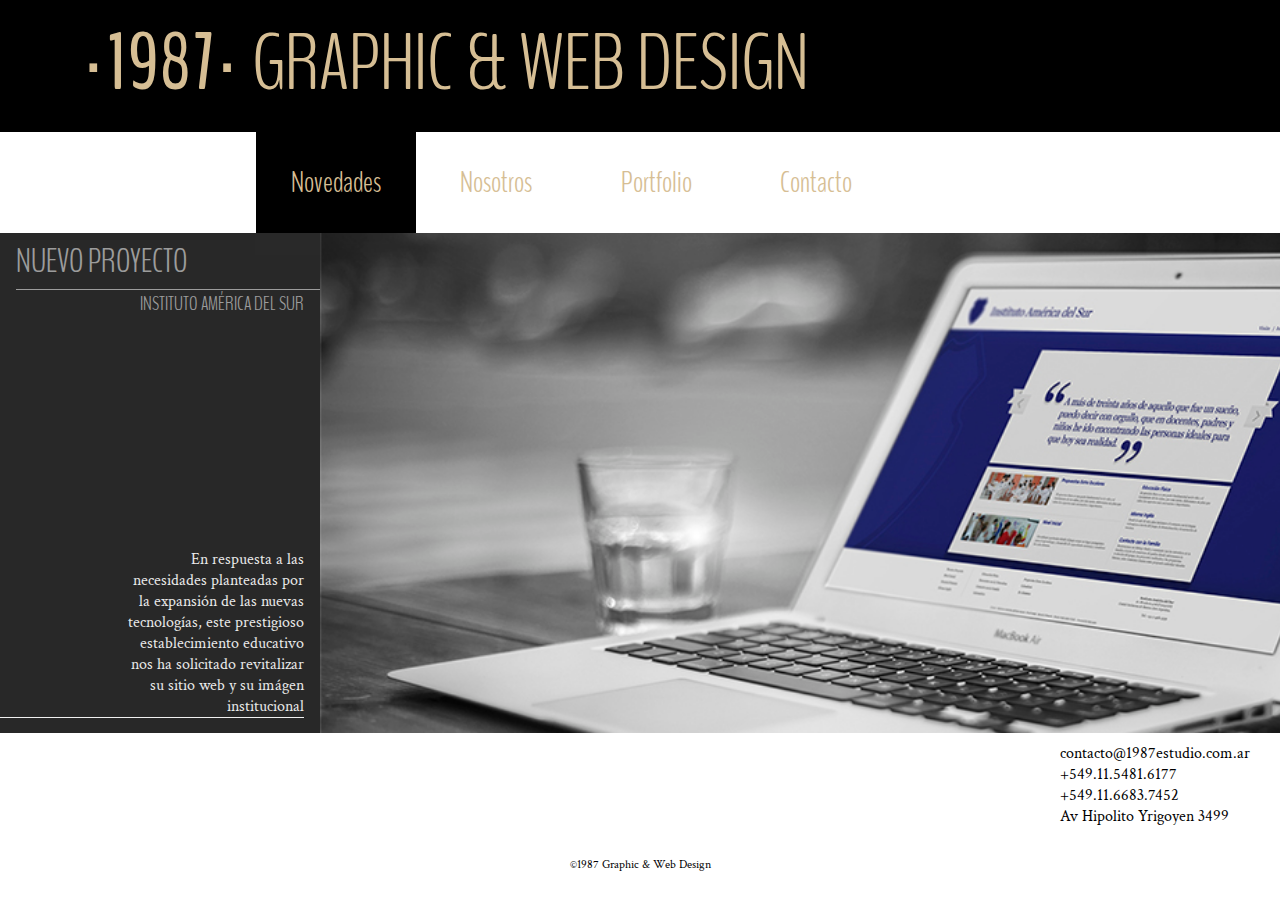
<file: index.html>
<!DOCTYPE html PUBLIC "-//W3C//DTD XHTML 1.0 Strict//EN" "http://www.w3.org/TR/xhtml1/DTD/xhtml1-strict.dtd">
<html xmlns="http://www.w3.org/1999/xhtml" lang="es">
	<head>
		<meta http-equiv="Content-Type" content="text/html; charset=UTF-8" />
		<link rel="stylesheet" type="text/css" media="screen" href="css/style.css"/>
		<script type="text/javascript" src="js/jquery-1.10.2.min.js"></script>
		<script type="text/javascript" src="js/script.js"></script>
		<link href='http://fonts.googleapis.com/css?family=BenchNine:400,300,700' rel='stylesheet' type='text/css'>
		<link href='http://fonts.googleapis.com/css?family=Crimson+Text:400,600,700' rel='stylesheet' type='text/css'>
	</head>
	<body>

		<div id="header">
			<div class="encabezado">
				<strong> &middot;1987&middot;</strong> GRAPHIC & WEB DESIGN
			</div>
			<div id="navigation">
				<a id="novedades" class="linkNavegacion seleccionado" href="index.html"> Novedades </a>

				<a id="nosotros" class="linkNavegacion" href="nosotros.html">Nosotros</a>

				<a id="Portfolio" class="linkNavegacion" href="portfolio.html">Portfolio</a>

				<a id="Contacto" class="linkNavegacion" href="contacto.html">Contacto</a>

			</div>
		</div>
		<div id="cuerpo">
			<div class="cuartoNegroTransparente">
				<h1>NUEVO PROYECTO</h1>
				<h2>INSTITUTO AMÉRICA DEL SUR</h2>
				<div class="detalleProyecto">
					<p>
						En respuesta a las necesidades planteadas por la expansión de las nuevas tecnologías,
						este prestigioso establecimiento educativo nos ha solicitado revitalizar su sitio web
						y su imágen institucional
					</p>
				</div>
			</div>
			<div class="contenidoPrincipal" id="nuevoProyecto"></div>
		</div>
		<div id="footer">
			<div id="datos">
				<p>
					contacto@1987estudio.com.ar
				</p>
				<p>
					+549.11.5481.6177
				</p>
				<p>
					+549.11.6683.7452
				</p>
				<p>
					Av Hipolito Yrigoyen 3499
				</p>
			</div>
			<div id="copyright">
				&copy;1987 Graphic & Web Design
			</div>
		</div>

	</body>

</html>
</file>
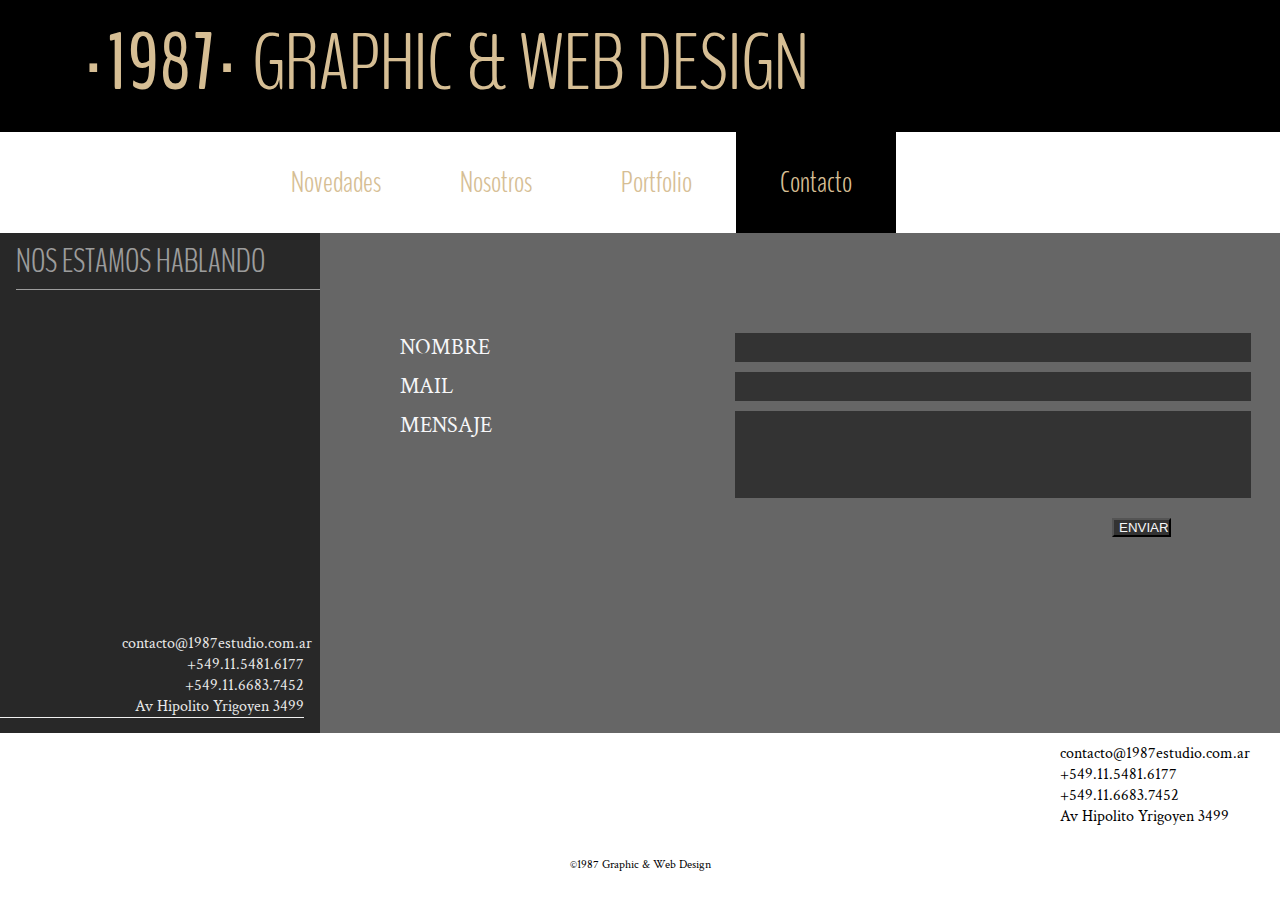
<file: contacto.html>
<!DOCTYPE html PUBLIC "-//W3C//DTD XHTML 1.0 Strict//EN" "http://www.w3.org/TR/xhtml1/DTD/xhtml1-strict.dtd">
<html xmlns="http://www.w3.org/1999/xhtml" lang="es">
	<head>
		<meta http-equiv="Content-Type" content="text/html; charset=UTF-8" />
		<link rel="stylesheet" type="text/css" media="screen" href="css/style.css"/>
		<script type="text/javascript" src="js/jquery-1.10.2.min.js"></script>
		<script type="text/javascript" src="js/script.js"></script>
		<link href='http://fonts.googleapis.com/css?family=BenchNine:400,300,700' rel='stylesheet' type='text/css'>
		<link href='http://fonts.googleapis.com/css?family=Crimson+Text:400,600,700' rel='stylesheet' type='text/css'>
	</head>
	<body>

		<div id="header">
			<div class="encabezado">
				<strong> &middot;1987&middot;</strong> GRAPHIC & WEB DESIGN
			</div>
			<div id="navigation">
				<a id="novedades" class="linkNavegacion " href="index.html"> Novedades </a>

				<a id="nosotros" class="linkNavegacion" href="nosotros.html">Nosotros</a>

				<a id="Portfolio" class="linkNavegacion" href="portfolio.html">Portfolio</a>

				<a id="Contacto" class="linkNavegacion seleccionado" href="contacto.html">Contacto</a>

			</div>
		</div>

		<div id="cuerpo" class="grupo">
			<div class="cuartoNegroTransparente grupo">
				<h1>NOS ESTAMOS HABLANDO</h1>
				<div class="detalleProyecto">

					<p>
						contacto@1987estudio.com.ar
					</p>
					<p>
						+549.11.5481.6177
					</p>
					<p>
						+549.11.6683.7452
					</p>
					<p>
						Av Hipolito Yrigoyen 3499
					</p>

				</div>
			</div>
			<div id="wrapperContacto" class="contenidoPrincipal">
				<form class="formContacto" name="formu" id="formu" method="post" >
					<div id="camposWrapper">
						<div class="campoFormulario">
							<label for="nombre" class="requerido">NOMBRE</label>
							<input id="nombre" type="text" tabindex="31">
						</div>
						<div class="campoFormulario">
							<label for="mail" class="requerido">MAIL</label>
							<input id="mail" type="email" tabindex="34">
						</div>
						<div class="campoFormulario ">
							<label for="consulta" class="requerido">MENSAJE</label>
							<textarea id="consulta" class="campoFormTextArea" name="consulta" cols="50" rows="3" tabindex="35" ></textarea>
						</div>
					</div>

					<input type="button" value="ENVIAR" id="manda" name="manda" onclick="javascript:mandarMail();" class="btnEnviar" tabindex="36">

				</form>
			</div>

		</div>
		</div>

		<div id="footer">
			<div id="datos">
				<p>
					contacto@1987estudio.com.ar
				</p>
				<p>
					+549.11.5481.6177
				</p>
				<p>
					+549.11.6683.7452
				</p>
				<p>
					Av Hipolito Yrigoyen 3499
				</p>
			</div>
			<div id="copyright">
				&copy;1987 Graphic & Web Design
			</div>
		</div>

	</body>

</html>
</file>
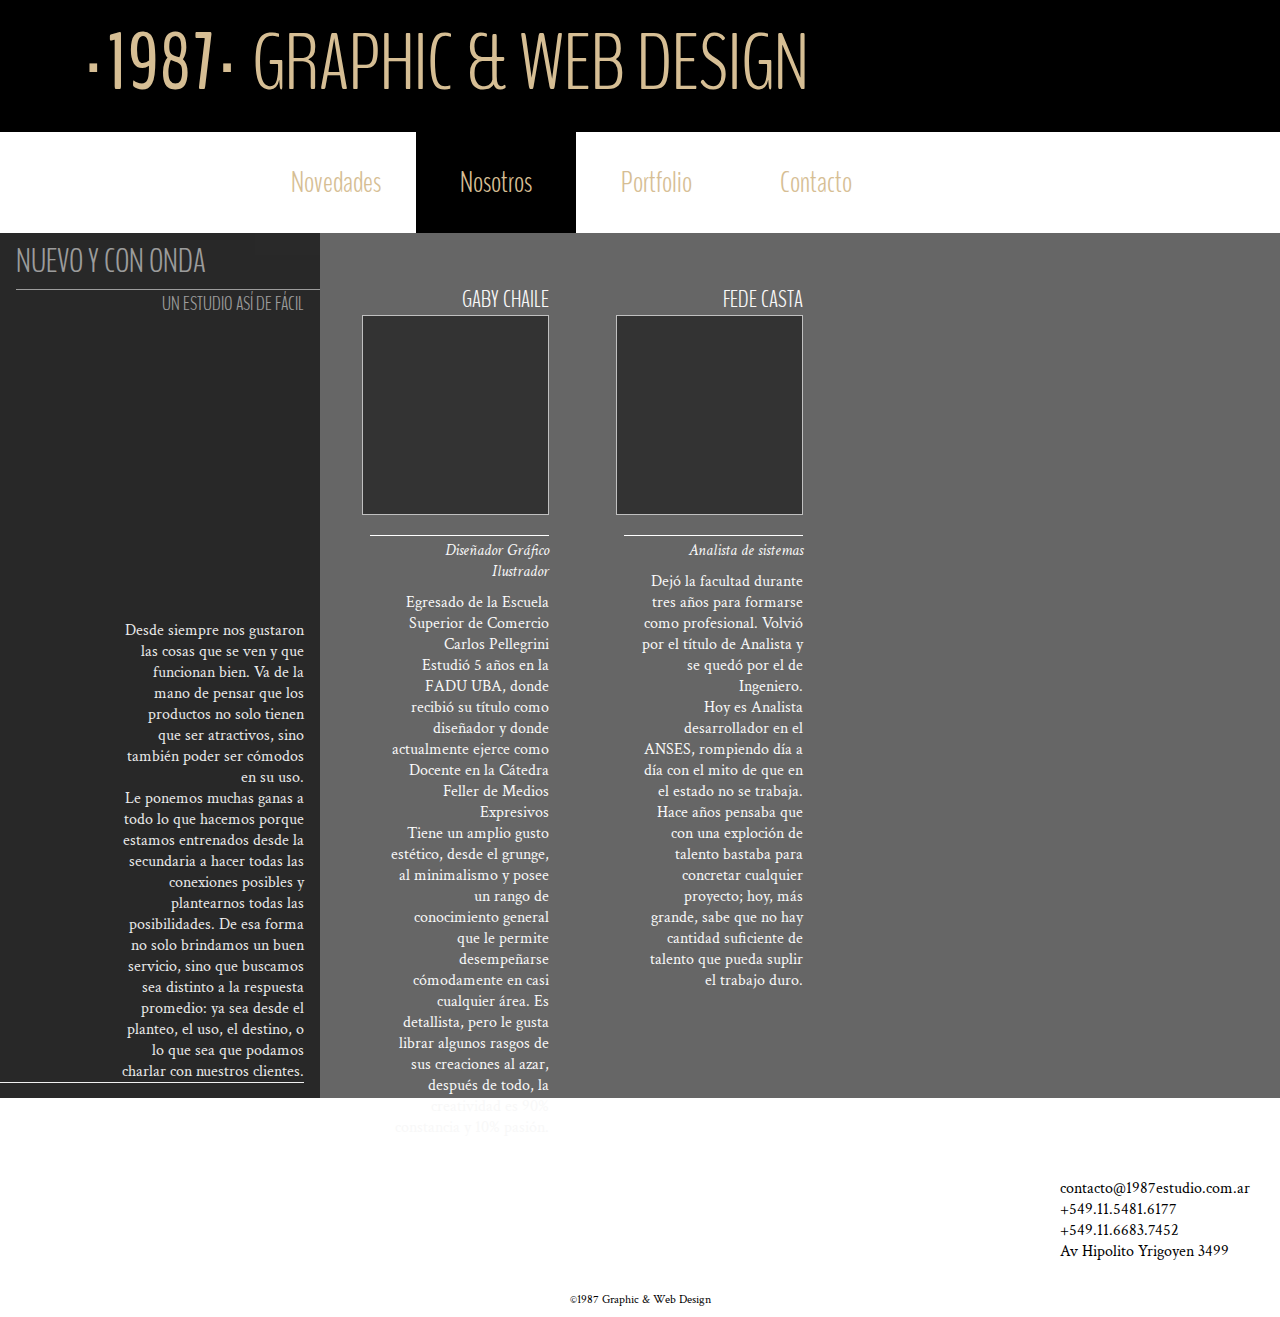
<file: nosotros.html>
<!DOCTYPE html PUBLIC "-//W3C//DTD XHTML 1.0 Strict//EN" "http://www.w3.org/TR/xhtml1/DTD/xhtml1-strict.dtd">
<html xmlns="http://www.w3.org/1999/xhtml" lang="es">
	<head>
		<meta http-equiv="Content-Type" content="text/html; charset=UTF-8" />
		<link rel="stylesheet" type="text/css" media="screen" href="css/style.css"/>
		<script type="text/javascript" src="js/jquery-1.10.2.min.js"></script>
		<script type="text/javascript" src="js/script.js"></script>
		<link href='http://fonts.googleapis.com/css?family=BenchNine:400,300,700' rel='stylesheet' type='text/css'>
		<link href='http://fonts.googleapis.com/css?family=Crimson+Text:400,600,700' rel='stylesheet' type='text/css'>
	</head>
	<body>

		<div id="header">
			<div class="encabezado">
				<strong> &middot;1987&middot;</strong> GRAPHIC & WEB DESIGN
			</div>
			<div id="navigation">
				<a id="novedades" class="linkNavegacion " href="index.html"> Novedades </a>

				<a id="nosotros" class="linkNavegacion seleccionado" href="nosotros.html">Nosotros</a>

				<a id="Portfolio" class="linkNavegacion" href="portfolio.html">Portfolio</a>

				<a id="Contacto" class="linkNavegacion" href="contacto.html">Contacto</a>

			</div>
		</div>
		<div id="cuerpo" >
			<div class="cuartoNegroTransparente">
				<h1>NUEVO Y CON ONDA</h1>
				<h2>UN ESTUDIO ASÍ DE FÁCIL</h2>
				<div class="detalleProyecto">
					<p>
						Desde siempre nos gustaron las cosas que se ven y que funcionan bien. Va de la mano de pensar que los productos no solo tienen que ser atractivos, sino también poder ser cómodos en su uso.
					</p>
					<p>
						Le ponemos muchas ganas a todo lo que hacemos porque estamos entrenados desde la secundaria a hacer todas las conexiones posibles y plantearnos todas las posibilidades. De esa forma no solo brindamos un buen servicio, sino que buscamos sea distinto a la respuesta promedio: ya sea desde el planteo, el uso, el destino, o lo que sea que podamos charlar con nuestros clientes.
					</p>					
				</div>
			</div>
			<div id="wrapperMiembros" class="contenidoPrincipal">
				<div class="miembro">
					<h1 class="nombre">GABY CHAILE</h1>
					<img class="foto" />
					<div class="credenciales">
						<p>
							Diseñador Gráfico
						</p>
						<p>
							Ilustrador
						</p>
					</div>
					<div class="cv">
						<p>
							Egresado de la Escuela Superior de Comercio Carlos Pellegrini
						</p>
						<p>
							Estudió 5 años en la FADU UBA, donde recibió su título como diseñador y
							donde actualmente ejerce como Docente en la Cátedra Feller de Medios Expresivos
						</p>
						<p>
							Tiene un amplio gusto estético, desde el grunge, al minimalismo y posee un rango de conocimiento general que le permite desempeñarse cómodamente en casi cualquier área.
							Es detallista, pero le gusta librar algunos rasgos de sus creaciones al azar, después de todo, la creatividad es 90% constancia y 10% pasión.
						</p>

					</div>
				</div>
				<div class="miembro">
					<h1 class="nombre">FEDE CASTA</h1>
					<img class="foto" />
					<div class="credenciales">
						<p>
							Analista de sistemas
						</p>
					</div>
					<div class="cv">
						<p>
							Dejó la facultad durante tres años para formarse como profesional. Volvió por el título de Analista y se quedó por el de Ingeniero.
						</p>
						<p>Hoy es Analista desarrollador en el ANSES, rompiendo día a día con el mito de que en el estado no se trabaja.</p>
						<p>
							Hace años pensaba que con una exploción de talento bastaba para concretar cualquier proyecto; hoy, más grande, sabe que no hay 
							cantidad suficiente de talento que pueda suplir el trabajo duro.
						</p>

					</div>
				</div>
			</div>
		</div>

		<div id="footer">
			<div id="datos">
				<p>
					contacto@1987estudio.com.ar
				</p>
				<p>
					+549.11.5481.6177
				</p>
				<p>
					+549.11.6683.7452
				</p>
				<p>
					Av Hipolito Yrigoyen 3499
				</p>
			</div>
			<div id="copyright">
				&copy;1987 Graphic & Web Design
			</div>
		</div>

	</body>

</html>
</file>
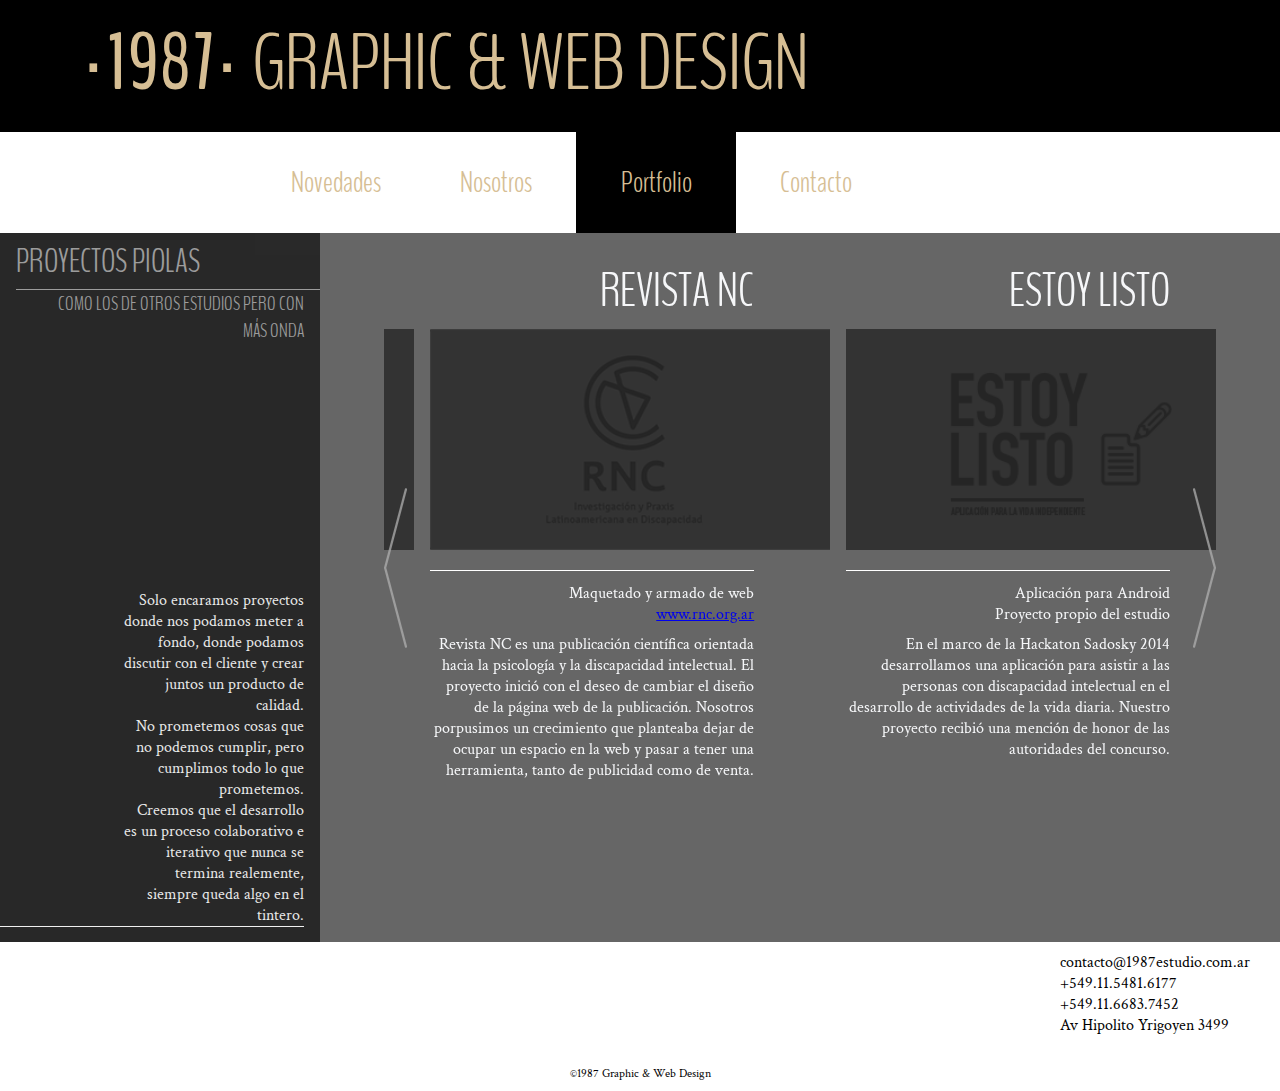
<file: portfolio.html>
<!DOCTYPE html PUBLIC "-//W3C//DTD XHTML 1.0 Strict//EN" "http://www.w3.org/TR/xhtml1/DTD/xhtml1-strict.dtd">
<html xmlns="http://www.w3.org/1999/xhtml" lang="es">
	<head>
		<meta http-equiv="Content-Type" content="text/html; charset=UTF-8" />
		<link rel="stylesheet" type="text/css" media="screen" href="css/style.css"/>
		<link rel="stylesheet" type="text/css" href="css/slick.css"/>
		<script type="text/javascript" src="js/jquery-1.10.2.min.js"></script>
		<script type="text/javascript" src="js/jquery.leanModal.min.js"></script>
		<script type="text/javascript" src="js/slick.js"></script>
		<script type="text/javascript" src="js/script.js"></script>

		<link href='http://fonts.googleapis.com/css?family=BenchNine:400,300,700' rel='stylesheet' type='text/css'>
		<link href='http://fonts.googleapis.com/css?family=Crimson+Text:400,600,700' rel='stylesheet' type='text/css'>
	</head>
	<body>

		<div id="header">
			<div class="encabezado">
				<strong> &middot;1987&middot;</strong> GRAPHIC & WEB DESIGN
			</div>
			<div id="navigation">
				<a id="novedades" class="linkNavegacion " href="index.html"> Novedades </a>

				<a id="nosotros" class="linkNavegacion" href="nosotros.html">Nosotros</a>

				<a id="Portfolio" class="linkNavegacion seleccionado" href="portfolio.html">Portfolio</a>

				<a id="Contacto" class="linkNavegacion" href="contacto.html">Contacto</a>

			</div>
		</div>

		<div id="cuerpo" >
			<div class="cuartoNegroTransparente">
				<h1>PROYECTOS PIOLAS</h1>
				<h2>COMO LOS DE OTROS ESTUDIOS PERO CON MÁS ONDA</h2>
				<div class="detalleProyecto">

					<p>
						Solo encaramos proyectos donde nos podamos meter a fondo, donde podamos discutir con el cliente y crear juntos un producto de calidad.
					</p>
					<p>
						No prometemos cosas que no podemos cumplir, pero cumplimos todo lo que prometemos.
					</p>
					<p>
						Creemos que el desarrollo es un proceso colaborativo e iterativo que nunca se termina realemente, siempre queda algo en el tintero.
					</p>

				</div>
			</div>
			<div id="wrapperPortfolio" class="contenidoPrincipal">
				<div class="carrouselBN">
					<div class="proyecto masDetalle" href="#wrapperDetalleProyectos" indice="0">
						<h3>REVISTA NC</h3><div class="rnc" ></div>
						<span class="separator"></span>
						<p>
							Maquetado y armado de web
							<br />
							<a href="www.rnc.org.ar" target="_blank"> www.rnc.org.ar</a>
						</p>
						<p>
							Revista NC es una publicación científica orientada hacia la psicología y la discapacidad intelectual.
							El proyecto inició con el deseo de cambiar el diseño de la página web de la publicación. Nosotros porpusimos un crecimiento que planteaba dejar de ocupar un espacio en la web y pasar a tener una herramienta, tanto de publicidad como de venta.
						</p>
					</div>
					<div class="proyecto masDetalle" href="#wrapperDetalleProyectos" indice="1">
						<h3>ESTOY LISTO</h3>
						<div class="el"></div>
						<span class="separator"></span>
						<p>
							Aplicación para Android
							<br />
							Proyecto propio del estudio
						</p>
						<p>
							En el marco de la Hackaton Sadosky 2014 desarrollamos una aplicación para asistir a las personas con discapacidad intelectual en el desarrollo de actividades de la vida diaria. Nuestro proyecto recibió una mención de honor de las autoridades del concurso.
						</p>
					</div>
					<div class="proyecto masDetalle" href="#wrapperDetalleProyectos" indice="2">
						<h3>ITINERIS</h3>
						<div class="itineris"></div>
						<span class="separator"></span>
						<p>
							Rediseño de la web
							<br />
							<a href="www.itineris.org.ar" target="_blank"> www.itineris.org.ar</a>
						</p>
						<p>
							La fundación ITINERIS se encontraba promoviendo ideas de vanguardia en el campo de la discapacidad. Lamentablemente, estas ideas venían acompañadas con una imagen institucional de principios de los '90s.
						</p>
						<p>
							Nuestra propuesta fue revalorizar toda la organización y colocarla en un lugar de prestigio además de optimizar la web para un mejor manejo para las personas con discapacidad.
						</p>
					</div>
					<div class="proyecto masDetalle" href="#wrapperDetalleProyectos" indice="3">
						<h3>Macarena Martín</h3>
						<div class="mMartin"></div>
						<span class="separator"></span>
						<p>
							Web Profesional
							<br />
							Digitalización de Test Vocacional
						</p>
						<p>
							La licenciada en psicología Macarena Martín necesitaba un medio de difusión para su práctica. Además quería incluir un extenso test vocacional que usualmente realizaba en papel.
							Nuestro acercamiento al proyecto fue el de priorizar la comunicación directa y sencilla y agilizar el proceso del test.
						</p>
					</div>
					<div class="proyecto masDetalle" href="#wrapperDetalleProyectos" indice="4">
						<h3>Autogestores Argeninos</h3>
						<div class="autoArgentinos"></div>
						<span class="separator"></span>
						<p>
							Nuevo Sitio Web
							<br />
							Diseño de folletería
						</p>
						<p>
							Este grupo de personas con discapacidad intelectual busca difundir sus actividades en la Ciudad de Buenos Aires.
							Para ellos propusimos el desarrollo de folletería a presentar en distintos eventos, tarjetas personales y una fuerte presencia en la web.
						</p>
					</div>
					<div class="proyecto masDetalle" href="#wrapperDetalleProyectos" indice="5">
						<h3>Micro Marketing</h3>
						<div class="mMKT"></div>
						<span class="separator"></span>
						<p>
							Web de Servicios Profesionales
						</p>
						<p>
							La emprendedora personal Daniela Galasso quería difundir un nuevo método de promoción empresarial. Algunos rasgos de su proyecto nos dieron las ideas justas para generar una web dinámica, y proactiva acompañadas de ilustraciones generadas para el mismo.
						</p>
					</div>
					<div class="proyecto masDetalle" href="#wrapperDetalleProyectos" indice="6">
						<h3>Tu Evento</h3>
						<div class="tuEvento"></div>
						<span class="separator"></span>
						<p>
							Web de difusión de eventos alternativos
							<br />
							Proyecto propio del estudio
						</p>
						<p>
							No todos pueden, ni quieren, llegar a un acuerdo con las grandes empresas de venta de entradas online, la idea es ofrecer una alternativa gratuita y personalizada para todos
						</p>
					</div>
				</div>
			</div>

		</div>

		<div id="footer">
			<div id="datos">
				<p>
					contacto@1987estudio.com.ar
				</p>
				<p>
					+549.11.5481.6177
				</p>
				<p>
					+549.11.6683.7452
				</p>
				<p>
					Av Hipolito Yrigoyen 3499
				</p>
			</div>
			<div id="copyright">
				&copy;1987 Graphic & Web Design
			</div>
		</div>

		<div id="wrapperDetalleProyectos">
			<div class="sliderDetalle">
				<div class="proyectoDetallado">
					<h1>REVISTA NUESTROS CONTENIDOS</h1>
					<h2>Página Web</h2>
					<h3>jQuery</h3>
					<h3>CSS 3</h3>
					<h3>HTML 5</h3>
					<div class="detalleProyecto">
						<p >
							La Revista NC es una publicación relativamente nueva (tiene tan solo dos años de publicación) pero es una de las primeras que aborda la temática de la discapacidad intelectual en latinoamérica.
						</p>
						<p >
							El problema que nos plantearon es que querían hacer un cambio en la estética de su página web y de paso encarar con nosotros el diseño interior de los números a publicar.
						</p>
						<p >
							Cuando vimos la página que tenían hasta el momento planteamos casi de inmediato la necesidad de convertir un espacio ocioso en la web en algo productivo que les ayudara a subir ventas y a tener otro tipo de discurso.
						</p>
						<p >
							Si bien una página web pertenciente a una publicación científica tiene que mantener un marco académico, era necesario que tuviera un nivel de atracción y funcionalidad mayor. Que se convirtiera en un centro de atracción entre el público que aún no consume la revista y que resultara un espacio agradable para  los que ya fueran consumidores.
						</p>
						<p >
							De esa manera se planteó una página con pocos detales muy atractivos. Con un diseño mínimo y sobrio pero a la vez dinámico y con múltiples voces como se plantea la publicación.
							Se generó un espacio de venta tanto para la Argentina como para el resto del mundo y se agilizó la navegación exteriorizando textos de caracter de lectura extensa.
						</p>
						<p >
							También con la intención de seguir con el crecimiento de la publicación, se destinaron espacios en la cuadrícula (antes inexistentes) que pueden ser ocupados con publicidad sin alterar el diseño.
						</p>
						<p >
							<a href="http://www.revistanc.org.ar" target="_blank" class="linkDetalle"> Aquí un link a la página en funcionamiento. </a>
						</p>
					</div>
				</div>
				<div class="proyectoDetallado">
					<h1>ESTOY LISTO</h1>
					<h2>Apliación Android</h2>
					<h3>Android 14</h3>
					<h3>SQL Lite</h3>
					<div class="detalleProyecto">
						<p >
							El hackaton Sadosky tenía como premisa en el 2014 la implementación de ayudas tecnológicas en el entorno de la inclusión o la discapacidad.
						</p>
						<p >
							Nuestro primer pensamiento fue en realizar algo que tuviera que ver con la discapacidad intelectual, puesto que es un tema que tenemos muy visto por algunos clientes previos.
						</p>
						<p >
							Inmediatamente después nos preguntamos cómo podíamos cambiar/ayudar en las vidas de estas personas con discapacidad, de forma sencilla y con algún tipo de material que todos tuvieran en la palma de la mano.
						</p>
						<p >
							La respuesta nos vino casi por instinto, sacamos nuestros smartphones y empezamos a desarrollar una idea para que con cualquier celular, pudieramos incrementar la inclusión.
						</p>
						<p >
							En poco tiempo el prototipo estuvo listo: una aplicación que accede a la cámara del celular, con la cual se generan listas de actividades. Estas son mostradas paso a paso, con objetos que la persona con discapacidad intelectual reconoce, ayudando a que las instrucciones se impriman más facil y de manera más eficiente.
						</p>
						<p >
							Se generaron dos cuenta, para el usuario y para aquel que genera las listas. Las mismas pueden ser codificadas por color y también tener miniaturas para encontrarlas más rápido.
						</p>
						<p >
							También hay una lista de actividades más utilizadas y una especie de calendario para preprogramar listas y acciones según el día.
						</p>
						<p >
							La aplicación ganó la Mención de Honor en la entrega de premios Sadosky 2014 por lo cual estamos muy orgullosos de haber participado con nuestro primer proyecto de android.
						</p>

					</div>
				</div>
				<div class="proyectoDetallado">
					<h1>ITINERIS</h1>
					<h2>Página web</h2>
					<h3>jQuery</h3>
					<h3>CSS 3</h3>
					<h3>HTML 5</h3>
					<h3>PHP</h3>
					<h3>WCAG 2.0 Compliant</h3>
					<div class="detalleProyecto">
						<p >
							La fundación ITINERIS lleva más de 15 años promoviendo ideas de vanguardia dentro del área de la discapacidad intelectual. Han publicado libros al respecto, viajan a congresos y hasta promueven un grupo de autogestores, para tener una vida independiente.
						</p>
						<p >
							Lamentablemente todos estos valores destacables, transparentes y genuinos se encontraban totalmente deslustrados en la web. La página antigua contaba con colores poco armónicos, o más bien pertenecientes a la época en la que parecía haberse generado.
						</p>
						<p >
							El cambio fue grande, enorme, pero quisimos volcarnos justamente a que se notaran estos valores que promovía la fundación. La transparencia, el profesionalismo, el deseo de innovación y también el empuje que imprimen en su práctica.
						</p>
						<p >
							Desarrollamos una web totalmente actualizada y homologada para poder ser utilizada por personas con distintos tipos de discapacidad (motriz, visual, intelectual).
						</p>
						<p >
							Mantuvimos también una cierta estructura primigenia, pero decidimos optimizar mucho el espacio reagrupando secciones y eliminando algunas que no tenían un uso definido.
						</p>
						<p >
							<a href="http://www.itineris.org.ar" target="_blank" class="linkDetalle"> El resultado puede observarse en el siguiente link. </a>
						</p>
					</div>
				</div>
				<div class="proyectoDetallado">
					<h1>Macarena Martin</h1>
					<h2>Página web</h2>
					<h3>javascript</h3>
					<h3>CSS 3</h3>
					<h3>MySQL</h3>
					<h3>PHP</h3>
					<h3>Tarjetas Personales</h3>
					<div class="detalleProyecto">
						<p >
							Los profesionales independientes suelen tener problemas a la hora de desarrollar marcas, puesto que uno mismo es los valores y principios de la empresa.
						</p>
						<p >
							En el caso de la Licenciada Martín nos encontramos con una mujer vivaz, joven, que quería tener su lugar en la web pero que no tenía una clara idea sobre qué hacer con ello.
						</p>
						<p >
							Nuestra propuesta gráfica apeló a un sitio sobrio pero moderno en cuanto a los clores y la utilización de espacios. También optamos por las rutas y caminos para metaforizar el aspecto en el que la profesional se desempeña: la orientación vocacional.
						</p>
						<p >
							Uno de los aspectos funcionales más destacados a la hora de la producción fue la digitalización y programación de un test vocacional que ayuda a dirigir las sesiones.
						</p>
						<p >
							El atractivo visual se logró a través del contraste entre los distintos sectores de la web, sumado a tipografías legibles y a la vez destacadas.
						</p>
						<p >
							<a href="http://www.macarenamartin.com.ar" target="_blank" class="linkDetalle"> El resultado puede observarse en el siguiente link. </a>
						</p>
					</div>
				</div>
				<div class="proyectoDetallado">
					<h1>Autogestores Argentinos</h1>
					<h2>Página web</h2>
					<h3>CSS 3</h3>
					<h3>HTML 5</h3>
					<h3>Logo</h3>
					<h3>Folletería</h3>
					<h3>Imñagen institucional</h3>
					<div class="detalleProyecto">
						<p >
							Somos tan distintos?
							<br />
							Al final no tanto...
						</p>
						<p >
							Esto es lo que plantean los Autogestores Argentinos, un grupo de personas con discapacidad intelectual que realiza distintos tipos de actividades en pos de una vida más independiente.
						</p>
						<p >
							El grupo es coordinado por algunos especialistas que sirven más que nada de facilitadores, la gran mayoría de las decisiones son tomadas por los integrantes de Autogestores.
						</p>
						<p >
							Nuestra propuesta para mostrar estas actividades y también concientizar a la sociedad fue a traves de unos folletos que se repartirían en vía pública por miembros del grupo. Además cada uno de llos tendría una tarjeta personal con la cual presentarse y extender así una vía de comunicación directa con quien deseara tenerla.
						</p>
						<p >
							Los colores y la puesta gráfica intentan reflejar la vivacidad con la que se desenvuelven estas personas, sus deseos de ser incluidos en una sociedad que no se diferencia tanto de ellos.
						</p>
						<p >
							La propuesta web estará de la mano de los ideales que plantean los Autogestores, aunque de momento es un proyecto que necesita crecer un poco más.
						</p>
					</div>
				</div>
				<div class="proyectoDetallado">
					<h1>Micro Marketing</h1>
					<h2>Página web</h2>
					<h3>jQuery</h3>
					<h3>CSS 3</h3>
					<h3>Tarjetas Personales</h3>
					<div class="detalleProyecto">
						<p >
							En este caso la profesional independiente Daniela Galasso sabía muy bien lo que quería comunicar: un nuevo sistema sencillo y claro con el cual beneficiar pequeños negocios o emprendedores.
						</p>
						<p >
							Lo que no tenía en claro era de qué manera promover este proyecto o como presentarlo de manera gráfica para que resultara atractivo.
						</p>
						<p >
							Nuestra propuesta fue de la mano del tipo de persona y emprendimiento que veíamos: lleno de vida, agilidad, sencillez y también una intención clara. Por tanto decidimos armar una web corta, muy corta que explicara los basamentos sobre los que  se planteaba el proyecto.
						</p>
						<p >
							La misma se puede recorrer deslizándose a los costados, con pasos muy marcados y una identidad desarrollada con ilustraciones para que los tiempos de lectura sean mínimos.
							De esta manera planteamos una web muy moderna, con la información justa que el cliente necesita.
						</p>
						<p >
							<a href="http://www.itineris.org.ar" target="_blank" class="linkDetalle"> Aquí el link al sitio. </a>
						</p>
					</div>
				</div>
				<div class="proyectoDetallado">
					<h1>Tu Evento</h1>
					<h3>jQuery</h3>
					<h3>CSS 3</h3>
					<h3>HTML 5</h3>
					<h3>MySQL</h3>
					<h3>PHP</h3>
					<h3>SECURIZACIÓN DE PAGOS</h3>
					<div class="detalleProyecto">
						<p >
							Tu evento nace por una necesidad propia del estudio: muchas veces organizamos partidos de fútbol, o tenemos amigos que están promocionando su banda, pero no tienen una plataforma digital en la cual mostrarse.
						</p>
						<p >
							De esta forma, con un diseño bastante minimalista intentamos ofrecer de manera gratuita un sistema que permita a cualquier persona generar su evento: acto de chicos del colegio, una obra de teatro amateur, un recital callejero, etc.
						</p>
						<p >
							Se genera entonces una cuenta de usuarios, una especie de comunidad que pueda participar enviando links a quienes quieran participar del evento, o a quienes no esten enterados.
						</p>
						<p >
							Todos pueden vender y comprar entradas sin importar el precio o las locaciones. Aún así estas opciones existen y pueden ser editadas desde la web, presentando la posibilidad de pagar en puerta o incluso hacer transferencias bancarias introduciendo la tarjeta de crédito.
						</p>
						<p >
							Es un proyecto un tanto ambicioso pero que queríamos completar por iniciativa propia. Esperamos lo disfruten.
						</p>
					</div>
				</div>
			</div>

			<div class="sliderFotos"></div>

		</div>
		<div class="oculto" >
			<img src="css/img/AA1_onhover.png" />
			<img src="css/img/EL1_onhover.png" />
			<img src="css/img/MM1_onhover.png" />
			<img src="css/img/america_onhover.png" />
			<img src="css/img/itineris1_onhover.png" />
			<img src="css/img/mkt1_onhover.png" />
			<img src="css/img/rnc1_onhover.png" />
			<img src="css/img/tuevento_onhover.png" />
			<div id="galeria0">
				<div class="fotoIlustrativa" >
					<img src="css/img/RNCMock.jpg" />
				</div>
			</div>
			<div id="galeria1">
				<div class="fotoIlustrativa" >
					<img src="css/img/Elisto1.jpg" />
				</div>
				<div class="fotoIlustrativa" >
					<img src="css/img/Elisto1.jpg" />
				</div>
			</div>
			<div id="galeria2">
				<div class="fotoIlustrativa" >
					<img src="css/img/itineris1.jpg" />
				</div>
				<div class="fotoIlustrativa" >
					<img src="css/img/itineris2.png" />
				</div>
				<div class="fotoIlustrativa" >
					<img src="css/img/itineris3.png" />
				</div>
				<div class="fotoIlustrativa" >
					<img src="css/img/itineris4.png" />
				</div>
				<div class="fotoIlustrativa" >
					<img src="css/img/itineris5.png" />
				</div>
				<div class="fotoIlustrativa" >
					<img src="css/img/itineris6.png" />
				</div>
				<div class="fotoIlustrativa" >
					<img src="css/img/itineris7.png" />
				</div>
				<div class="fotoIlustrativa" >
					<img src="css/img/itineris7.png" />
				</div>
				<div class="fotoIlustrativa" >
					<img src="css/img/itineris8.png" />
				</div>
				<div class="fotoIlustrativa" >
					<img src="css/img/itineris9.png" />
				</div>
				<div class="fotoIlustrativa" >
					<img src="css/img/itineris10.png" />
				</div>
			</div>
			<div id="galeria3">
				<div class="fotoIlustrativa" >
					<img src="css/img/MM1.jpg" />
				</div>
			</div>
			<div id="galeria4">
				<div class="fotoIlustrativa" >
					<img src="css/img/AG1.jpg" />
				</div>
			</div>
			<div id="galeria5">
				<div class="fotoIlustrativa" >
					<img src="css/img/AdelSur1.jpg" />
				</div>
			</div>
			<div id="galeria6">
				<div class="fotoIlustrativa" >
					<img src="css/img/TuEvento1.jpg" />
				</div>
				<div class="fotoIlustrativa" >
					<img src="css/img/TuEvento2.png" />
				</div>
				<div class="fotoIlustrativa" >
					<img src="css/img/TuEvento3.png" />
				</div>
				<div class="fotoIlustrativa" >
					<img src="css/img/TuEvento4.png" />
				</div>
				<div class="fotoIlustrativa" >
					<img src="css/img/TuEvento5.png" />
				</div>
				<div class="fotoIlustrativa" >
					<img src="css/img/TuEvento6.png" />
				</div>
			</div>
		</div>
	</body>

</html>
</file>
<file: css/style.css>
* {
	margin: 0px;
	padding: 0px;
}
.oculto {
	display: none;
}
#header {
	background-color: #000000;
	max-width: 100%;
}
.encabezado {
	background-color: #000000;
	color: #D6BE94;
	font-family: 'BenchNine', sans-serif;
	font-weight: 300;
	width: 92%;
	cursor: pointer;
}
#navigation {
	width: 80%;
	background-color: #FFFFFF;
}
.linkNavegacion {
	display: block;
	min-width: 100px;
	background-color: #FFFFFF;
	color: #D6BE94;
	float: left;
	text-align: center;
	cursor: pointer;
	text-decoration: none;
	font-family: 'BenchNine', sans-serif;
	font-weight: 300;
}
.linkNavegacion:visited, .linkNavegacion:active {
	color: #D6BE94;
}
.linkNavegacion:hover {
	background-color: #1F1F1F;
	color: #DEC99B;
}
.seleccionado {
	background-color: #000000;
}
#cuerpo {
	width: 100%;
	background-color: #666666;
	display: block;
}

#nuevoProyecto {
	background: url(img/home1.jpg) no-repeat;
	background-size: cover;
	min-height: 250px;
	float: left;
	width: 75%;
	height: 100%
}
.cuartoNegroTransparente {
	width: 25%;
	height: 100%;
	background-color: #222222;
	opacity: 0.9;
	color: #F8F8F8;
	float: left;
	position: relative;
}
.cuartoNegroTransparente h1 {
	text-align: left;
	width: 95%;
	margin-left: 5%;
	border-bottom: solid 1px #A2A2A2;
	color: #A2A2A2;
	font-family: 'BenchNine', sans-serif;
	font-weight: 300;
}
.cuartoNegroTransparente h2 {
	text-align: right;
	padding-right: 5%;
	color: #A2A2A2;
	font-family: 'BenchNine', sans-serif;
	font-weight: 300;
	float: right;
	max-width: 80%;
}
.detalleProyecto {
	text-align: right;
	width: 95%;
	float: right;
	margin-right: 5%;
	border-bottom: solid 1px #FFFFFF;
	position: absolute;
	font-family: 'Crimson Text', serif;
	font-weight: 400;
}
.detalleProyecto p {
	text-align: right;
	float: right;
	width: 60%;
	font-family: 'Crimson Text', serif;
	font-weight: 400;
}
#footer {
	min-height: 100px;
	height: 15%;
	background-color: #FFFFFF;
	width: 100%;
	font-family: 'Crimson Text', serif;
	font-weight: 400;
}
#datos {
	float: right;
	font-family: 'Crimson Text', serif;
	font-weight: 400;
}
#copyright {
	height: 25px;
	width: 100%;
	text-align: center;
	float: right;
	font-family: 'Crimson Text', serif;
	font-weight: 400;
}
/*nosotros*/
#wrapperMiembros {

	float: left;
	width: 70%;
}
.miembro {
	width: 20%;
	color: #F8F8F8;
	float: left;
}
.nombre {
	float: right;
	text-align: right;
	font-family: 'BenchNine', sans-serif;
	font-weight: 300;
	width: 100%;
}
.foto {

	background-color: #333333;
	border: 0;
	float: right;
}
.credenciales {
	border-top: 1px solid #FFFFFF;
	text-align: right;
	width: 100%;
	float: right;
	font-family: 'Crimson Text', serif;
	font-weight: 400;
	font-style: italic;
}
.cv {
	text-align: right;
	width: 90%;
	float: right;
	font-family: 'Crimson Text', serif;
	font-weight: 400;
}
/*nosotros*/
/*contacto*/
#wrapperContacto {
	height: 100%;
	float: left;
}
.formContacto {
	height: 100%;
}
#camposWrapper {
	float: left;
	width: 100%;
}
.campoFormulario {

	font-family: 'Crimson Text', serif;
	font-weight: 400;
}
.campoFormulario label {
	color: #F6F7F9;
	font-family: 'Crimson Text', serif;
	font-weight: 400;
}
.campoFormulario input, .campoFormulario textarea {
	background-color: #333333;
	color: #F6F7F9;
	float: right;
	width: 60%;
	border: 0px;
	resize: none;
	font-family: 'Crimson Text', serif;
	font-weight: 400;
}
.btnEnviar {
	background-color: #333333;
	color: #F6F7F9;
	float: right;
}
/*contacto*/

/*Portfoilio*/
#wrapperPortfolio {
	overflow-x: hidden;
	padding: 2% 5% 0 5%;
}
.carrouselBN {

}
.proyecto {
	height: 100%;
	padding: 0 1% 0 1%;
}

.proyecto h3 {
	text-align: right;
	font-family: 'BenchNine', sans-serif;
	font-weight: 300;
	color: #F6F7F9;
	padding: 0 0 2% 0;
}
.proyecto div {

	width: 100%;
}
.proyecto p {
	text-align: right;
	font-family: 'Crimson Text', serif;
	font-weight: 400;
	color: #F6F7F9;
	padding: 2% 0 1% 0;
}
.rnc {
	background: url(img/rnc1.png) no-repeat;
	background-size: cover;
	cursor: pointer;
}
.rnc:hover {
	background: url(img/rnc1_onhover.png) no-repeat;
	background-size: cover;
}
.itineris {
	background: url(img/itineris1.png) no-repeat;
	background-size: cover;
	cursor: pointer;
}
.itineris:hover {
	background: url(img/itineris1_onhover.png) no-repeat;
	background-size: cover;
}
.el {
	background: url(img/EL1.png) no-repeat;
	background-size: cover;
	cursor: pointer;
}
.el:hover {
	background: url(img/EL1_onhover.png) no-repeat;
	background-size: cover;
}
.mMartin {
	background: url(img/MM1.png) no-repeat;
	background-size: cover;
	cursor: pointer;
}
.mMartin:hover {
	background: url(img/MM1_onhover.png) no-repeat;
	background-size: cover;
}
.autoArgentinos {
	background: url(img/AA1.png) no-repeat;
	background-size: cover;
	cursor: pointer;
}
.autoArgentinos:hover {
	background: url(img/AA1_onhover.png) no-repeat;
	background-size: cover;
}
.mMKT {
	background: url(img/mkt1.png) no-repeat;
	background-size: cover;
	cursor: pointer;
}
.mMKT:hover {
	background: url(img/mkt1_onhover.png) no-repeat;
	background-size: cover;
}
.tuEvento {
	background: url(img/tuevento.png) no-repeat;
	background-size: cover;
	cursor: pointer;
}
.tuEvento:hover {
	background: url(img/tuevento_onhover.png) no-repeat;
	background-size: cover;
}
.separator {
	width: 100%;
	height: 1px;
	background-color: #FFFFFF;
	display: block;
}
#lean_overlay {
	position: fixed;
	z-index: 100;
	top: 0px;
	left: 0px;
	height: 100%;
	width: 100%;
	background: #000;
	display: none;
}
.modal_close {
	position: absolute;
	top: 12px;
	right: 12px;
	display: block;
	width: 14px;
	height: 14px;
	background: url(img/modal_close.png);
	z-index: 2;
}
#wrapperDetalleProyectos {
	display: none;
	background-color: #666666;
}
.sliderDetalle {
	width: 25%;
	height: 100%;
	background-color: #222222;
	color: #F8F8F8;
	float: left;
	position: relative;
}

.proyectoDetallado h1 {
	text-align: left;
	width: 95%;
	margin-left: 5%;
	border-bottom: solid 1px #A2A2A2;
	color: #A2A2A2;
	font-family: 'BenchNine', sans-serif;
	font-weight: 300;
}
.proyectoDetallado h2 {
	text-align: right;
	padding-right: 5%;
	padding-bottom: 2%;
	color: #A2A2A2;
	font-family: 'BenchNine', sans-serif;
	font-weight: 300;
	float: right;
	width: 80%;
}
.proyectoDetallado h3 {
	text-align: right;
	padding-right: 5%;
	color: #A2A2A2;
	font-family: 'BenchNine', sans-serif;
	font-weight: 300;
	float: right;
	width: 70%;
}
.sliderFotos {
	width: 73%;
	height: 100%;
	background-color: #666666;
	color: #F8F8F8;
	float: left;
	position: relative;
	margin: 0 1% 0 1%;
}
.fotoIlustrativa {
	min-height: 400px;
}
.fotoIlustrativa img {
	
}
.detallePortfolio {

}
.linkDetalle, .linkDetalle:visited, .linkDetalle:active{
	cursor: pointer;
	color: #A2A2A2;
	font-family: 'BenchNine', sans-serif;
	font-weight: 300;
}
.linkDetalle:hover{
	font-weight: bold;
}
/*Portfoilio*/

@media screen and (max-height: 800px) {
	.linkNavegacion {
		padding: 30px 30px 30px 30px;
		font-size: 20px;
	}
	.encabezado {
		font-size: 80px;
		padding: 20px 0px 15px 80px;
	}
	#navigation {
		min-height: 87px;
		padding: 0px 0px 0px 20%;
	}
	.cuartoNegroTransparente h1 {
		font-size: 16px;
		padding: 5px 0 5px 0;
	}
	.cuartoNegroTransparente h2 {
		font-size: 14px;
	}
	.detalleProyecto {
		font-size: 12px;
		bottom: 15px;
		padding-bottom: 5px;
	}
	.detalleProyecto p,.linkDetalle {
		font-size: 12px;
	}
	#cuerpo {
		min-height: 280px;
	}
	#nuevoProyecto {
		min-height: 220px;
	}
	#footer {
		font-size: 12px;
	}
	#datos {
		padding: 10px 30px 30px 0px;
		font-size: 12px;
	}
	#copyright {
		font-size: 12px;
	}
	#wrapperMiembros {
		padding: 50px 0 30px 50px;
	}
	.miembro {
		font-size: 12px;
		margin-right: 75px;
		min-width: 100px;
	}
	.nombre {
		font-size: 16px;
	}
	.foto {
		height: 150px;
		width: 140px;
		margin-bottom: 20px;
	}
	.credenciales {
		font-size: 12px;
		padding: 4px 0 10px 0;
	}
	.cv {
		font-size: 12px;
	}
	#wrapperContacto {
		min-height: 200px;
	}
	.formContacto {
		padding: 100px 0 20px 80px;
	}
	#camposWrapper {
		padding-bottom: 20px;
	}
	.campoFormulario {
		min-width: 356px;
		margin-bottom: 10px;
		font-size: 14px;
	}
	.campoFormulario label {
		font-size: 14px;
	}
	.campoFormulario input, .campoFormulario textarea {
		font-size: 14px;
		padding: 0 0 0 5px;
	}
	.btnEnviar {
		padding: 0 0 0 5px;
	}
	.proyecto h3 {
		font-size: 24px;
	}
	.proyecto img {

		min-height: 100px;
		min-width: 150px;
	}
	.proyecto p, .linkDetalle {
		font-size: 14px;
	}
	.separator {
		height: 1px;
		margin: 20px 0 5px 0;
	}
	.proyectoDetallado {
		min-height: 550px !important;
	}
	.proyectoDetallado h1 {
		font-size: 20px;
	}
	.proyectoDetallado h2 {
		font-size: 16px;
	}
	.proyectoDetallado h3 {
		font-size: 12px;
	}
	.fotoIlustrativa img{
	
	}
}

@media screen and (min-height: 800px) {
	.linkNavegacion {
		padding: 30px 30px 30px 30px;
		font-size: 30px;
	}
	.encabezado {
		font-size: 80px;
		padding: 10px 0px 15px 80px;
	}
	#navigation {
		height: 101px;
		padding: 0px 0px 0px 20%;
	}
	.cuartoNegroTransparente h1 {
		font-size: 34px;
		padding-bottom: 5px;
		padding-top: 5px;
	}
	.cuartoNegroTransparente h2 {
		font-size: 20px;
	}
	.detalleProyecto {
		font-size: 12px;
		bottom: 15px;
	}
	.detalleProyecto p {
		font-size: 16px;
	}
	#cuerpo {
		min-height: 500px;
	}
	#nuevoProyecto {
		min-height: 320px;
	}
	#footer {
		font-size: 14px;
	}
	#datos {
		padding: 10px 30px 30px 0px;
		font-size: 16px;
	}
	#copyright {
		font-size: 12px;
	}
	#wrapperMiembros {
		padding: 50px 0 30px 50px;
	}
	.miembro {
		font-size: 12px;
		margin-right: 75px;
	}
	.nombre {
		font-size: 24px;
	}
	.foto {
		height: 200px;
		width: 187px;
		margin-bottom: 20px;
	}
	.credenciales {
		font-size: 16px;
		padding: 4px 0 10px 0;
	}
	.cv {
		font-size: 16px;
	}
	#wrapperContacto {

		min-height: 200px;
	}
	.formContacto {

	}
	#camposWrapper {
		padding: 100px 0 20px 80px;
	}
	.campoFormulario {
		min-width: 356px;
		margin-bottom: 10px;
		font-size: 22px;
	}
	.campoFormulario label {
		font-size: 22px;
	}
	.campoFormulario input, .campoFormulario textarea {
		font-size: 22px;
		padding: 0 0 0 5px;
	}
	.btnEnviar {
		padding: 0 0 0 5px;
	}
	.proyecto h3 {
		font-size: 48px;
	}
	.proyecto div {

		min-height: 220px;
		min-width: 400px;
	}
	.proyecto p {
		font-size: 16px;
	}
	.separator {
		height: 1px;
		margin: 20px 0 5px 0;
	}
	.proyectoDetallado {
	min-height: 800px !important;
}
	.proyectoDetallado h1 {
		font-size: 20px;
	}
	.proyectoDetallado h2 {
		font-size: 16px;
	}
	.proyectoDetallado h3 {
		font-size: 12px;
	}
	.fotoIlustrativa img{
		margin-left: -50px;
	}
}
</file>
